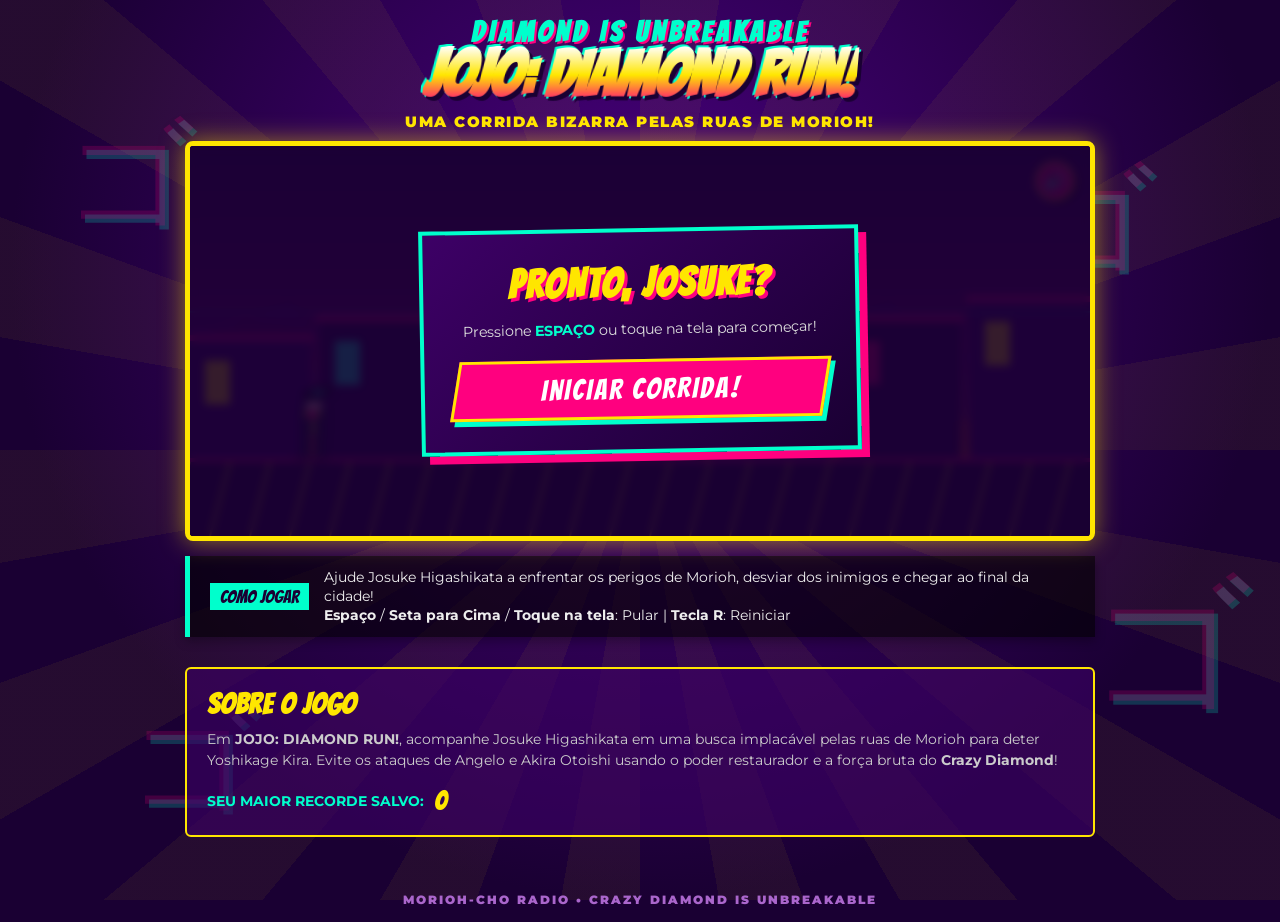
<file: index.html>
<!DOCTYPE html>
<html lang="pt-BR">
<head>
    <meta charset="UTF-8">
    <meta name="viewport" content="width=device-width, initial-scale=1.0">
    <title>JOJO: DIAMOND RUN!</title>
    <link rel="stylesheet" href="style.css">
    <link rel="preconnect" href="https://fonts.googleapis.com">
    <link rel="preconnect" href="https://fonts.gstatic.com" crossorigin>
    <link href="https://fonts.googleapis.com/css2?family=Bangers&family=Montserrat:ital,wght@0,700;0,900;1,900&display=swap" rel="stylesheet">
</head>
<body>

    <div class="background-decorations">
        <div class="speed-lines"></div>
        <div class="menacing-kanji k1">ゴ</div>
        <div class="menacing-kanji k2">ゴ</div>
        <div class="menacing-kanji k3">ゴ</div>
        <div class="menacing-kanji k4">ゴ</div>
    </div>

    <header class="game-header">
        <h1 class="game-title">
            <span class="title-sub">DIAMOND IS UNBREAKABLE</span>
            <span class="title-main">JOJO: DIAMOND RUN!</span>
        </h1>
        <p class="game-subtitle">Uma corrida bizarra pelas ruas de Morioh!</p>
    </header>

    <main class="game-container">
        <div class="canvas-wrapper">
            <canvas id="gameCanvas" width="900" height="400"></canvas>
            
            <button id="soundToggle" class="sound-btn" aria-label="Alternar som">
                🔊
            </button>

            <!-- Overlay de Início / Game Over / Vitória -->
            <div id="gameOverlay" class="overlay active">
                <div class="overlay-card">
                    <h2 id="overlayTitle" class="overlay-title">PRONTO, JOSUKE?</h2>
                    
                    <div id="scoreDisplayContainer" class="score-summary hidden">
                        <div class="score-box">
                            <span class="label">PONTUAÇÃO ATUAL</span>
                            <span id="finalScore" class="val">0</span>
                        </div>
                        <div class="score-box highlight">
                            <span class="label">RECORDE SUPREMO</span>
                            <span id="highScoreOverlay" class="val">0</span>
                        </div>
                    </div>

                    <p id="overlayInstructions" class="instructions-prompt">
                        Pressione <strong>ESPAÇO</strong> ou toque na tela para começar!
                    </p>

                    <button id="startBtn" class="jojo-btn">
                        <span class="btn-text">INICIAR CORRIDA!</span>
                    </button>
                </div>
            </div>
        </div>

        <div class="how-to-play-banner">
            <span class="badge">COMO JOGAR</span>
            <p>Ajude Josuke Higashikata a enfrentar os perigos de Morioh, desviar dos inimigos e chegar ao final da cidade!<br>
            <strong>Espaço</strong> / <strong>Seta para Cima</strong> / <strong>Toque na tela</strong>: Pular | <strong>Tecla R</strong>: Reiniciar</p>
        </div>
    </main>

    <section class="about-section">
        <div class="about-card">
            <h2>SOBRE O JOGO</h2>
            <p>Em <strong>JOJO: DIAMOND RUN!</strong>, acompanhe Josuke Higashikata em uma busca implacável pelas ruas de Morioh para deter Yoshikage Kira. Evite os ataques de Angelo e Akira Otoishi usando o poder restaurador e a força bruta do <strong>Crazy Diamond</strong>!</p>
            <div class="stats-counter">
                <span>SEU MAIOR RECORDE SALVO:</span>
                <strong id="savedHighScore">0</strong>
            </div>
        </div>
    </section>

    <footer class="game-footer">
        <p>MORIOH-CHO RADIO &bull; CRAZY DIAMOND IS UNBREAKABLE</p>
    </footer>

    <script src="script.js"></script>
</body>
</html>
</file>
<file: style.css>
/* Reset & Fontes */
* {
    box-sizing: border-box;
    margin: 0;
    padding: 0;
    user-select: none;
    -webkit-user-select: none;
}

body {
    background-color: #1a0033;
    color: #fff;
    font-family: 'Montserrat', sans-serif;
    min-height: 100vh;
    display: flex;
    flex-direction: column;
    align-items: center;
    justify-content: space-between;
    overflow-x: hidden;
    position: relative;
}

/* Fundo Psicodélico estilo Morioh */
.background-decorations {
    position: fixed;
    top: 0;
    left: 0;
    width: 100vw;
    height: 100vh;
    z-index: -1;
    background: radial-gradient(circle at 50% 30%, #4a0080 0%, #1a0033 70%);
    overflow: hidden;
}

.speed-lines {
    position: absolute;
    width: 200%;
    height: 200%;
    top: -50%;
    left: -50%;
    background: repeating-conic-gradient(from 0deg, rgba(255, 230, 0, 0.05) 0deg 10deg, transparent 10deg 20deg);
    animation: rotateLines 60s linear infinite;
}

@keyframes rotateLines {
    from { transform: rotate(0deg); }
    to { transform: rotate(360deg); }
}

.menacing-kanji {
    position: absolute;
    font-family: 'Bangers', cursive;
    font-size: 8rem;
    color: rgba(255, 0, 128, 0.18);
    text-shadow: 4px 4px 0px rgba(0, 255, 204, 0.2);
    animation: floatKanji 4s ease-in-out infinite alternate;
}

.k1 { top: 10%; left: 5%; animation-delay: 0s; }
.k2 { top: 60%; left: 85%; animation-delay: 1s; font-size: 10rem; }
.k3 { top: 75%; left: 10%; animation-delay: 2s; }
.k4 { top: 15%; left: 80%; animation-delay: 1.5s; }

@keyframes floatKanji {
    0% { transform: translateY(0) scale(1) rotate(-5deg); }
    100% { transform: translateY(-20px) scale(1.1) rotate(5deg); }
}

/* Header */
.game-header {
    text-align: center;
    margin-top: 20px;
    margin-bottom: 10px;
    padding: 0 15px;
}

.game-title {
    display: flex;
    flex-direction: column;
    align-items: center;
    line-height: 0.9;
}

.title-sub {
    font-family: 'Bangers', cursive;
    font-size: 1.8rem;
    color: #00ffcc;
    letter-spacing: 4px;
    text-shadow: 2px 2px 0px #ff007f;
}

.title-main {
    font-family: 'Bangers', cursive;
    font-size: 4rem;
    background: linear-gradient(180deg, #fff 0%, #ffe600 50%, #ff007f 100%);
    -webkit-background-clip: text;
    -webkit-text-fill-color: transparent;
    filter: drop-shadow(4px 4px 0px #1a0033) drop-shadow(-2px -2px 0px #00ffcc);
    transform: skewX(-5deg);
}

.game-subtitle {
    font-size: 0.95rem;
    font-weight: 900;
    color: #ffe600;
    letter-spacing: 1.5px;
    margin-top: 8px;
    text-transform: uppercase;
}

/* Canvas Wrapper */
.game-container {
    width: 100%;
    max-width: 940px;
    padding: 0 15px;
    display: flex;
    flex-direction: column;
    align-items: center;
}

.canvas-wrapper {
    position: relative;
    width: 100%;
    aspect-ratio: 9 / 4;
    max-height: 400px;
    border: 5px solid #ffe600;
    box-shadow: 0 0 25px rgba(255, 230, 0, 0.5), inset 0 0 15px rgba(0, 0, 0, 0.5);
    background: #000;
    border-radius: 8px;
    overflow: hidden;
}

canvas {
    width: 100%;
    height: 100%;
    display: block;
}

/* Botão de Som */
.sound-btn {
    position: absolute;
    top: 15px;
    right: 15px;
    background: #ff007f;
    border: 2px solid #ffe600;
    color: #fff;
    font-size: 1.2rem;
    width: 40px;
    height: 40px;
    border-radius: 50%;
    cursor: pointer;
    z-index: 10;
    display: flex;
    align-items: center;
    justify-content: center;
    box-shadow: 3px 3px 0 #000;
    transition: transform 0.1s;
}

.sound-btn:active {
    transform: translate(2px, 2px);
    box-shadow: 1px 1px 0 #000;
}

/* Overlay Tela */
.overlay {
    position: absolute;
    top: 0;
    left: 0;
    width: 100%;
    height: 100%;
    background: rgba(26, 0, 51, 0.88);
    backdrop-filter: blur(4px);
    display: flex;
    align-items: center;
    justify-content: center;
    z-index: 20;
    opacity: 0;
    pointer-events: none;
    transition: opacity 0.3s ease;
}

.overlay.active {
    opacity: 1;
    pointer-events: all;
}

.overlay-card {
    background: linear-gradient(135deg, #3d0066 0%, #1a0033 100%);
    border: 4px solid #00ffcc;
    box-shadow: 8px 8px 0px #ff007f;
    padding: 30px;
    text-align: center;
    max-width: 90%;
    width: 440px;
    transform: rotate(-1deg);
}

.overlay-title {
    font-family: 'Bangers', cursive;
    font-size: 2.5rem;
    color: #ffe600;
    text-shadow: 3px 3px 0 #ff007f;
    margin-bottom: 15px;
    letter-spacing: 2px;
}

.score-summary {
    display: flex;
    justify-content: space-around;
    margin-bottom: 20px;
    gap: 10px;
}

.score-summary.hidden {
    display: none;
}

.score-box {
    background: rgba(0, 0, 0, 0.4);
    border: 2px solid #00ffcc;
    padding: 10px;
    flex: 1;
    display: flex;
    flex-direction: column;
}

.score-box.highlight {
    border-color: #ffe600;
}

.score-box .label {
    font-size: 0.65rem;
    font-weight: 900;
    color: #00ffcc;
    margin-bottom: 4px;
}

.score-box.highlight .label {
    color: #ffe600;
}

.score-box .val {
    font-family: 'Bangers', cursive;
    font-size: 2rem;
    color: #fff;
}

.instructions-prompt {
    font-size: 0.9rem;
    margin-bottom: 20px;
    color: #ddd;
    line-height: 1.4;
}

.instructions-prompt strong {
    color: #00ffcc;
}

/* Botão Estilo JoJo */
.jojo-btn {
    position: relative;
    background: #ff007f;
    color: #fff;
    border: 3px solid #ffe600;
    padding: 12px 30px;
    font-family: 'Bangers', cursive;
    font-size: 1.8rem;
    letter-spacing: 2px;
    cursor: pointer;
    box-shadow: 5px 5px 0 #00ffcc;
    transform: skewX(-10deg);
    transition: all 0.1s ease;
    width: 100%;
}

.jojo-btn:hover {
    background: #ff1a8c;
    transform: skewX(-10deg) scale(1.03);
    box-shadow: 7px 7px 0 #00ffcc;
}

.jojo-btn:active {
    transform: skewX(-10deg) translate(3px, 3px);
    box-shadow: 2px 2px 0 #00ffcc;
}

.btn-text {
    display: inline-block;
    transform: skewX(10deg);
}

/* Instruções */
.how-to-play-banner {
    margin-top: 15px;
    background: rgba(0, 0, 0, 0.6);
    border-left: 5px solid #00ffcc;
    padding: 12px 20px;
    width: 100%;
    display: flex;
    align-items: center;
    gap: 15px;
    box-shadow: 0 4px 10px rgba(0, 0, 0, 0.3);
}

.how-to-play-banner .badge {
    background: #00ffcc;
    color: #1a0033;
    font-family: 'Bangers', cursive;
    padding: 4px 10px;
    font-size: 1.1rem;
    white-space: nowrap;
}

.how-to-play-banner p {
    font-size: 0.85rem;
    color: #eee;
    line-height: 1.4;
}

/* Seção Sobre */
.about-section {
    width: 100%;
    max-width: 940px;
    padding: 20px 15px;
    margin-top: 10px;
}

.about-card {
    background: rgba(61, 0, 102, 0.6);
    border: 2px solid #ffe600;
    padding: 20px;
    border-radius: 6px;
}

.about-card h2 {
    font-family: 'Bangers', cursive;
    font-size: 1.8rem;
    color: #ffe600;
    margin-bottom: 10px;
    letter-spacing: 1px;
}

.about-card p {
    font-size: 0.9rem;
    line-height: 1.5;
    color: #ccc;
    margin-bottom: 15px;
}

.stats-counter {
    display: flex;
    align-items: center;
    gap: 10px;
    font-size: 0.9rem;
    font-weight: 700;
    color: #00ffcc;
}

.stats-counter strong {
    font-family: 'Bangers', cursive;
    font-size: 1.6rem;
    color: #ffe600;
}

/* Footer */
.game-footer {
    margin-top: 20px;
    padding: 15px;
    font-size: 0.75rem;
    font-weight: 900;
    color: #aa66cc;
    letter-spacing: 2px;
    text-align: center;
}

/* Responsividade Mobile */
@media (max-width: 600px) {
    .title-main {
        font-size: 2.8rem;
    }
    
    .title-sub {
        font-size: 1.3rem;
    }

    .how-to-play-banner {
        flex-direction: column;
        align-items: flex-start;
        gap: 8px;
    }

    .overlay-card {
        padding: 20px;
    }

    .overlay-title {
        font-size: 1.8rem;
    }

    .jojo-btn {
        font-size: 1.4rem;
    }
}
</file>
